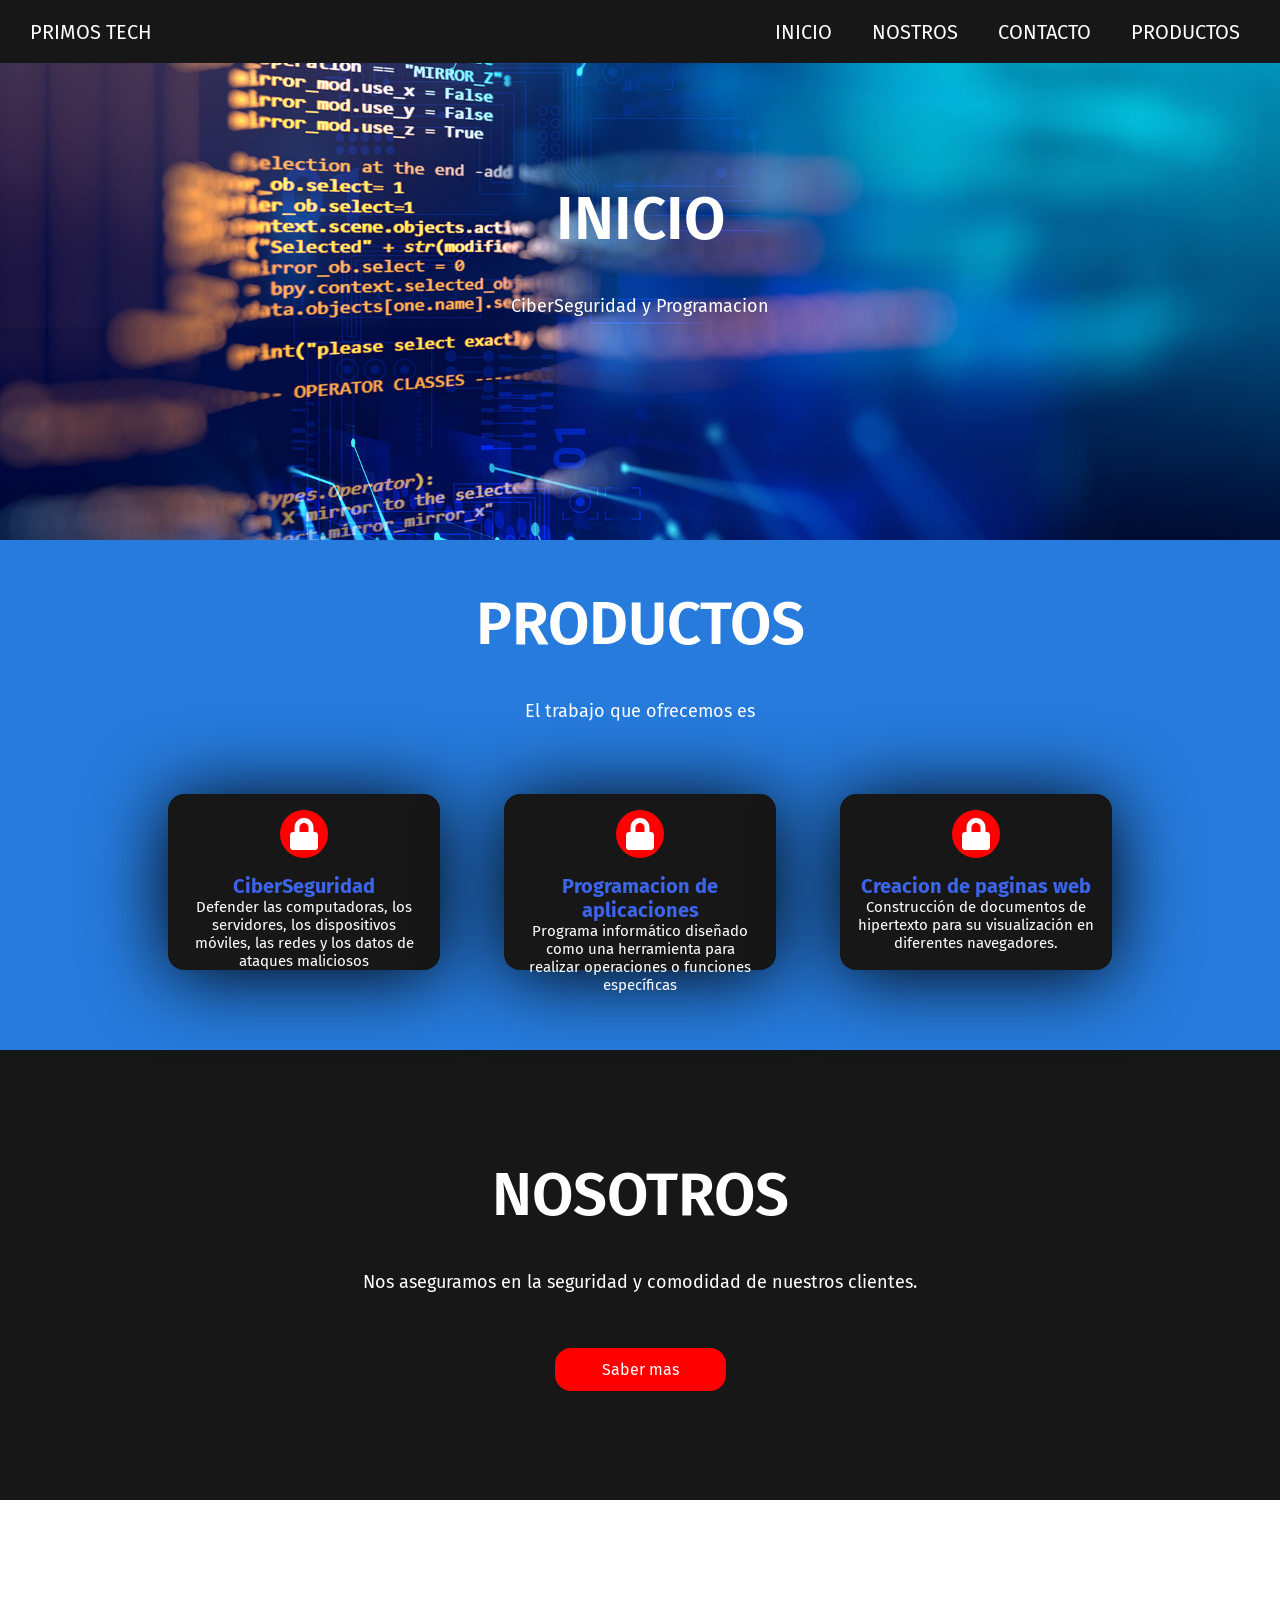
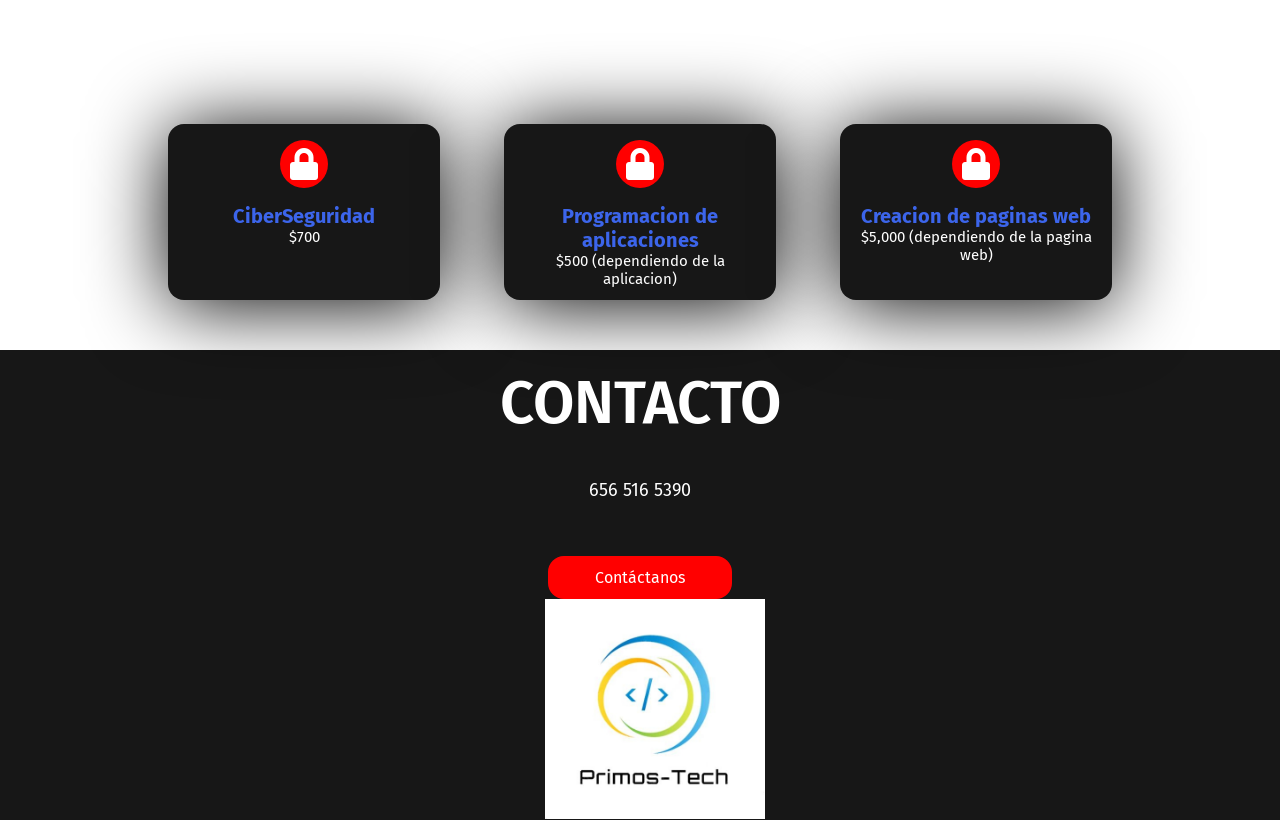
<file: index.html>
<!DOCTYPE html>
<html lang="es">
<head>
    <meta charset="UTF-8">
    <meta http-equiv="X-UA-Compatible" content="IE=edge">
    <meta name="viewport" content="width=device-width, initial-scale=1.0">

    <link rel="stylesheet" href="https://cdnjs.cloudflare.com/ajax/libs/font-awesome/5.15.1/css/all.min.css">
    <link rel="preconnect" href="https://fonts.googleapis.com">
    <link rel="preconnect" href="https://fonts.gstatic.com" crossorigin>
    <link href="https://fonts.googleapis.com/css2?family=Fira+Sans&display=swap" rel="stylesheet">
    <link rel="stylesheet" href="style.css">
    <title>PrimosTech</title>
    <link rel="icon" type="imagenes\Logo.jpg" href="C:\Users\Neotokio\Desktop\Pagina web\imagenes\Logo.jpg">
</head>
<body>
    
    <div class="head">
        <div class="logo">
            <a href="#">PRIMOS TECH</a>
        </div>

        <nav class="navbar">
            <a href="index.html">Inicio</a>
            <a href="us.html">Nostros</a>
            <a href="contact.html">Contacto</a>
            <a href="product.html">Productos</a>
        </nav>

    </div>

    <header class="content header">
        <h2 class="title">Inicio</h2>
        <p>
            CiberSeguridad y Programacion
        </p>
        <div class="btn-home">
            
        </div>
    </header>

        <section class="content sau">

            <h2 class="title">Productos</h2>
            <p>El trabajo que ofrecemos es</p>

            <div class="box-container">

                <div class="box">

                    <i class="fas fa-lock"></i>
                    <h3>CiberSeguridad</h3>
                    <p>Defender las computadoras, los servidores, los dispositivos móviles, las redes y los datos de ataques maliciosos</p>

                </div>
                <div class="box">

                    <i class="fas fa-lock"></i>
                    <h3>Programacion de aplicaciones</h3>
                    <p>Programa informático diseñado como una herramienta para realizar operaciones o funciones específicas</p>

                </div>
                <div class="box">

                    <i class="fas fa-lock"></i>
                    <h3>Creacion de paginas web</h3>
                    <p>Construcción de documentos de hipertexto para su visualización en diferentes navegadores. </p>

                </div>


            </div>


        </section>


        <section class="content about">

            <h2 class="title">Nosotros</h2>
            <p>Nos aseguramos en la seguridad y comodidad de nuestros clientes.</p>

            <a href="us.html" class="btn">Saber mas</a>

        </section>

        <section class="content price">

            <article class="contain">
                <h2 class="title">Precios</h2>
                <p>Precios muy baratos. iAqui!</p>
                <div class="box-container">

                    <div class="box">
    
                        <i class="fas fa-lock"></i>
                        <h3>CiberSeguridad</h3>
                        <p>$700</p>
    
                    </div>
                    <div class="box">
    
                        <i class="fas fa-lock"></i>
                        <h3>Programacion de aplicaciones</h3>
                        <p>$500
                            (dependiendo de la aplicacion)
                        </p>
    
                    </div>
                    <div class="box">
    
                        <i class="fas fa-lock"></i>
                        <h3>Creacion de paginas web</h3>
                        <p>$5,000
                            (dependiendo de la pagina web)
                        </p>
    
                    </div>
    
    
                </div>

            </article>


        </section>

        <section class="content contact">
            <h2 class="title">Contacto</h2>
            <p>656 516 5390</p>
            <a href="contact.html" class="btn">Contáctanos</a>
            <figure class="logo"><img src="imagenes/Logo.jpg" height="220px" width="220" alt="logo"></figure>
        </section>


</body>
</html>
</file>
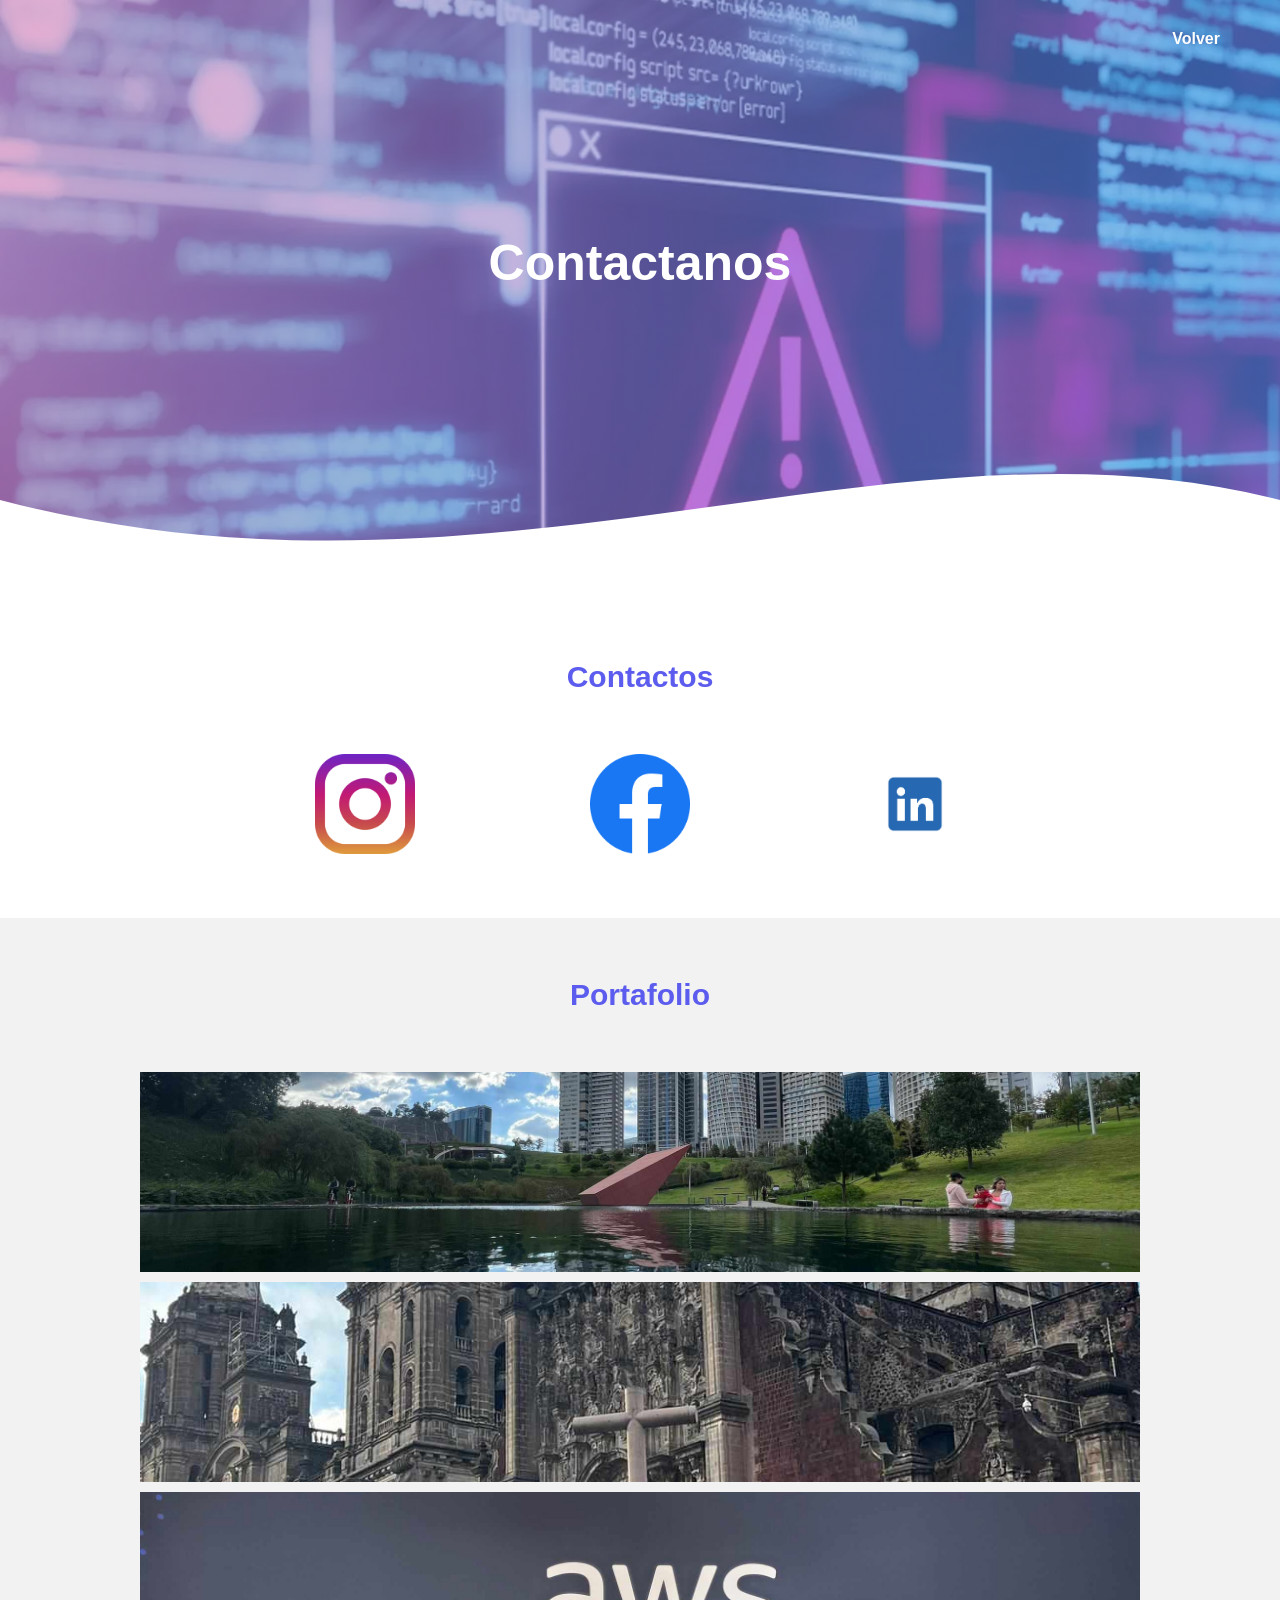
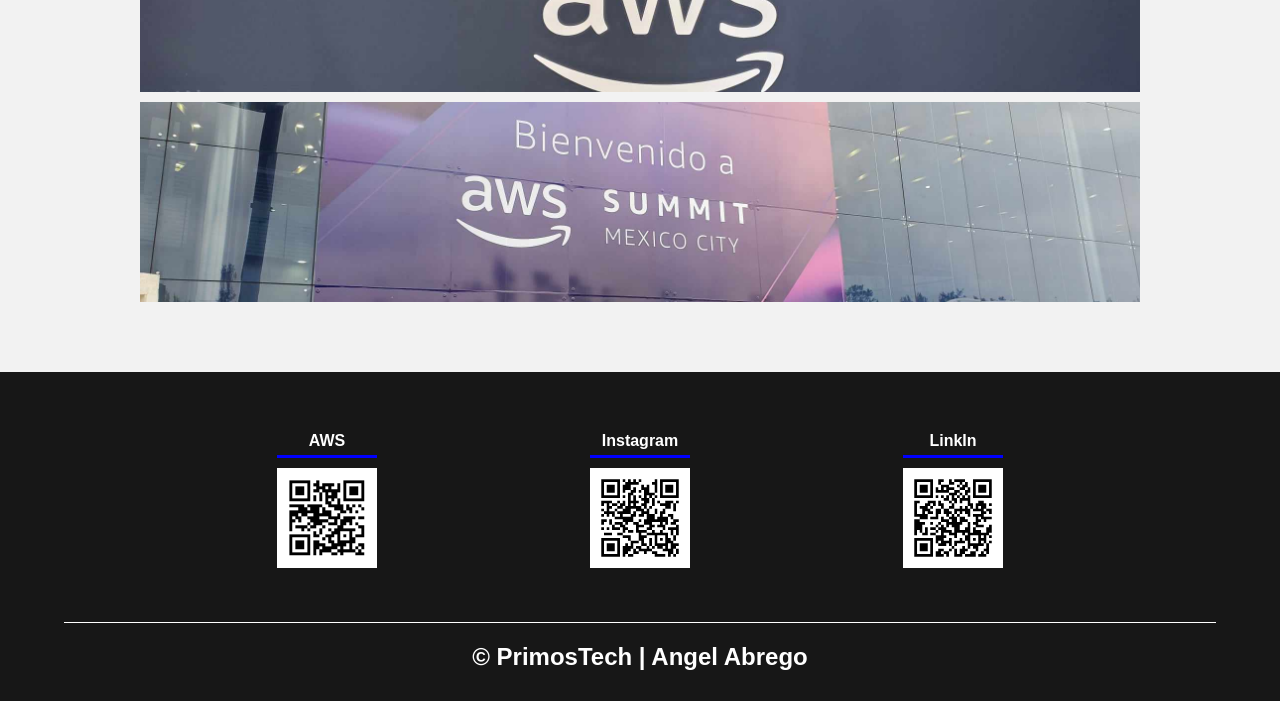
<file: contact.html>
<!DOCTYPE html>
<html lang="es">
<head>
    <meta charset="UTF-8">
    <meta http-equiv="X-UA-Compatible" content="IE=edge">
    <meta name="viewport" content="width=device-width, initial-scale=1.0">
    <title>Contactos</title>
    <link rel="shortcut icon" href="imagenes/Logo.jpg" type="image/x-icon">
    <link rel="stylesheet" href="contact.css">
</head>
<body>
    <header>
        <nav>
            <a href="index.html">Volver</a>
        </nav>
        <section class="textos-header">
            <h1>Contactanos</h1>

        </section>
        <div class="wave" style="height: 150px; overflow: hidden;" ><svg viewBox="0 0 500 150" preserveAspectRatio="none" style="height: 100%; width: 100%;"><path d="M0.00,49.98 C192.71,179.13 349.20,-49.98 500.00,49.98 L500.00,150.00 L0.00,150.00 Z" style="stroke: none; fill: #fff;"></path></svg></div>
    </header>
    <main>
        <section class="contenedor sobre-nosotros">
            <h2 class="titulo">Contactos</h2>
            <div class="contenedor-sobre-nosotros">
                <a href="https://www.instagram.com/primostech007/"><img src="imagenes/insta.png" width="70px" height="70px" alt="Instagram" class="link"></a>
                <a href="https://www.facebook.com/angel.abregogonzalez.50"><img src="imagenes/face.webp" width="70px" height="70px" alt="Facebook" class="link"></a>
                <a href="https://www.linkedin.com/in/angel-abrego-057005269"><img src="imagenes/Linkin.webp" width="70px" height="70px" alt="Facebook" class="link"></a>
            </div>
        </section>
        <section class="portafolio">
            <div class="contenedor">
                <h2 class="titulo">Portafolio</h2>
                <div class="galeria-port">
                    <div class="imagen-port">
                        <img src="imagenes/Work5.jpg" alt="">
                        <div class="hover-galeria">
                            <img src="imagenes/icon.png" alt="">
                            <p>Nuestro trabajo</p>
                        </div>
                    </div>
                    <div class="imagen-port">
                        <img src="imagenes/Work6.jpg" alt="">
                        <div class="hover-galeria">
                            <img src="imagenes/icon.png" alt="">
                            <p>Nuestro trabajo</p>
                        </div>
                    </div>
                    <div class="imagen-port">
                        <img src="imagenes/Work7.jpg" alt="">
                        <div class="hover-galeria">
                            <img src="imagenes/icon.png" alt="">
                            <p>Nuestro trabajo</p>
                        </div>
                    </div>
                    <div class="imagen-port">
                        <img src="imagenes/Work8.jpg" alt="">
                        <div class="hover-galeria">
                            <img src="imagenes/icon.png" alt="">
                            <p>Nuestro trabajo</p>
                        </div>
                    </div>          
                </div>
            </div>
    </section>
</main>
<footer>
    <div class="contenedor-footer">
        <div class="content-foot">
            <h4>AWS</h4>
            <img src="imagenes/frame.png" width="100px" height="100px" alt="">
        </div>
        <div class="content-foot">
            <h4>Instagram</h4>
            <img src="imagenes/frame3.png" width="100px" height="100px" alt="">
        </div>
        <div class="content-foot">
            <h4>LinkIn</h4>
            <img src="imagenes/frame2.png" width="100px" height="100px" alt="">
        </div>
    </div>
    <h2 class="titulo-final">&copy; PrimosTech | Angel Abrego</h2>
</footer>
</body>
</html>
</file>
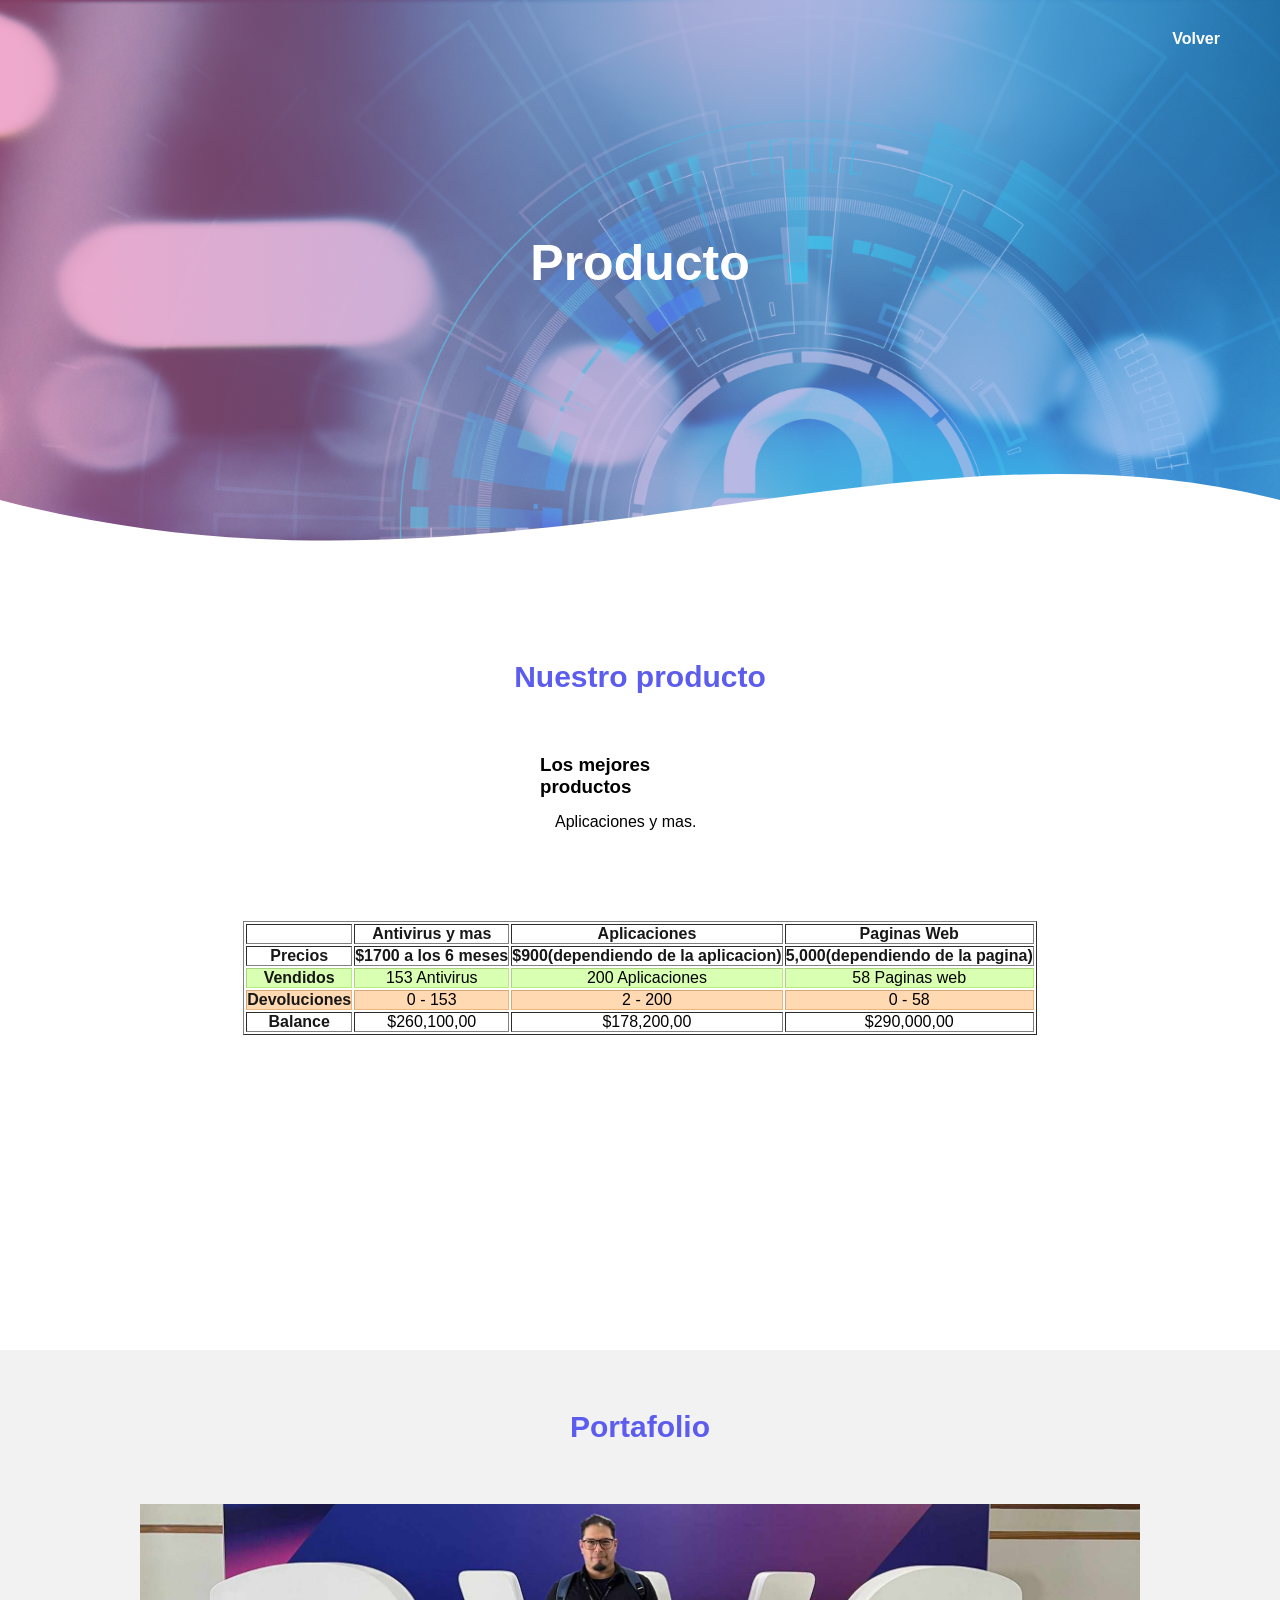
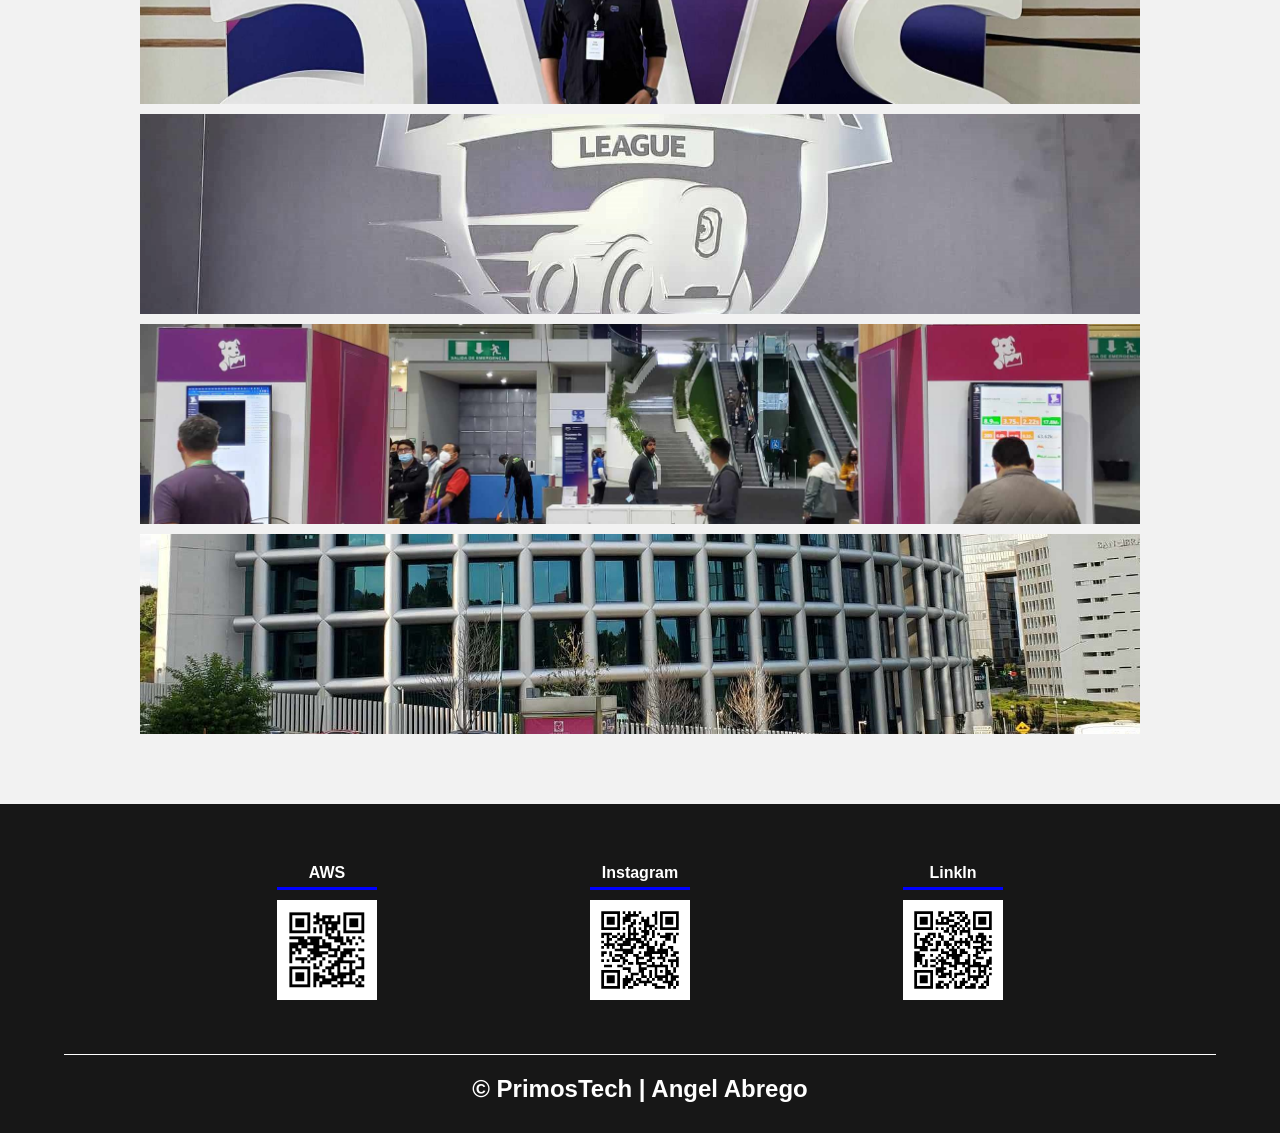
<file: product.html>
<!DOCTYPE html>
<html lang="es">
<head>
    <meta charset="UTF-8">
    <meta http-equiv="X-UA-Compatible" content="IE=edge">
    <meta name="viewport" content="width=device-width, initial-scale=1.0">
    <title>Nosotros</title>
    <link rel="shortcut icon" href="imagenes/Logo.jpg" type="image/x-icon">
    <link rel="stylesheet" href="product.css">
</head>
<body>
    <header>
        <nav>
            <a href="index.html">Volver</a>
        </nav>
        <section class="textos-header">
            <h1>Producto</h1>

        </section>
        <div class="wave" style="height: 150px; overflow: hidden;" ><svg viewBox="0 0 500 150" preserveAspectRatio="none" style="height: 100%; width: 100%;"><path d="M0.00,49.98 C192.71,179.13 349.20,-49.98 500.00,49.98 L500.00,150.00 L0.00,150.00 Z" style="stroke: none; fill: #fff;"></path></svg></div>
    </header>
    <main>
        <section class="contenedor sobre-nosotros">
            <h2 class="titulo">Nuestro producto</h2>
            <div class="contenedor-sobre-nosotros">
                <div class="contenedor-textos">
                    <h3>Los mejores productos</h3>
                    <p>Aplicaciones y mas.</p>
                </div>
            </div>
        </section>
        <section class="table1">
            <div class="tabla">
                <table border="1">
                    <thead>
                        <tr>
                            <th></th>
                            <th colspan="1">Antivirus y mas</th>
                            <th colspan="1">Aplicaciones</th>
                            <th colspan="1">Paginas Web</th>
                        </tr>
                        <tr>
                            <th scope="col">Precios</th>
                            <th>$1700 a los 6 meses</th>
                            <th>$900(dependiendo de la aplicacion)</th>
                            <th>5,000(dependiendo de la pagina)</th>
                        </tr>
                    </thead>
                    <tbody style="background:rgba(128, 255, 0, 0.3);
                    border: 1px solid rgba(100, 200, 0, 0.3);">
                        <tr>
                            <th>Vendidos</th>
                            <td>153 Antivirus</td>
                            <td>200 Aplicaciones</td>
                            <td>58 Paginas web</td>
                        </tr>
                    </tbody>
                    <tbody style="background:rgba(255, 128, 0, 0.3);
                    border: 1px solid rgba(200, 100, 0, 0.3);">
                        <tr>
                            <th>Devoluciones</th>
                            <td>0 - 153</td>
                            <td>2 - 200</td>
                            <td>0 - 58</td>
                        </tr>
                    </tbody>
                    <tfoot>
                        <tr>
                            <th>Balance</th>
                            <td colspan="1">$260,100,00</td>
                            <td colspan="1">$178,200,00</td>
                            <td colspan="1">$290,000,00</td>
                        </tr>
                    </tfoot>
                </table>
            </div>

        </section>
        <iframe class="video" width="560" height="315" src="https://www.youtube.com/embed/SZlnyFujkGE" title="YouTube video player" frameborder="0" allow="accelerometer; autoplay; clipboard-write; encrypted-media; gyroscope; picture-in-picture; web-share" allowfullscreen></iframe>
        <section class="portafolio">
            <div class="contenedor">
                <h2 class="titulo">Portafolio</h2>
                <div class="galeria-port">
                    <div class="imagen-port">
                        <img src="imagenes/Work1.jpg" alt="">
                        <div class="hover-galeria">
                            <img src="imagenes/icon.png" alt="">
                            <p>Nuestro trabajo</p>
                        </div>
                    </div>
                    <div class="imagen-port">
                        <img src="imagenes/Work2.jpg" alt="">
                        <div class="hover-galeria">
                            <img src="imagenes/icon.png" alt="">
                            <p>Nuestro trabajo</p>
                        </div>
                    </div>
                    <div class="imagen-port">
                        <img src="imagenes/Work3.jpg" alt="">
                        <div class="hover-galeria">
                            <img src="imagenes/icon.png" alt="">
                            <p>Nuestro trabajo</p>
                        </div>
                    </div>
                    <div class="imagen-port">
                        <img src="imagenes/Work4.jpg" alt="">
                        <div class="hover-galeria">
                            <img src="imagenes/icon.png" alt="">
                            <p>Nuestro trabajo</p>
                        </div>
                    </div>          
                </div>
            </div>
    </section>
</main>
<footer>
    <div class="contenedor-footer">
        <div class="content-foot">
            <h4>AWS</h4>
            <img src="imagenes/frame.png" width="100px" height="100px" alt="">
        </div>
        <div class="content-foot">
            <h4>Instagram</h4>
            <img src="imagenes/frame3.png" width="100px" height="100px" alt="">
        </div>
        <div class="content-foot">
            <h4>LinkIn</h4>
            <img src="imagenes/frame2.png" width="100px" height="100px" alt="">
        </div>
    </div>
    <h2 class="titulo-final">&copy; PrimosTech | Angel Abrego</h2>
</footer>
</body>
</html>
</file>
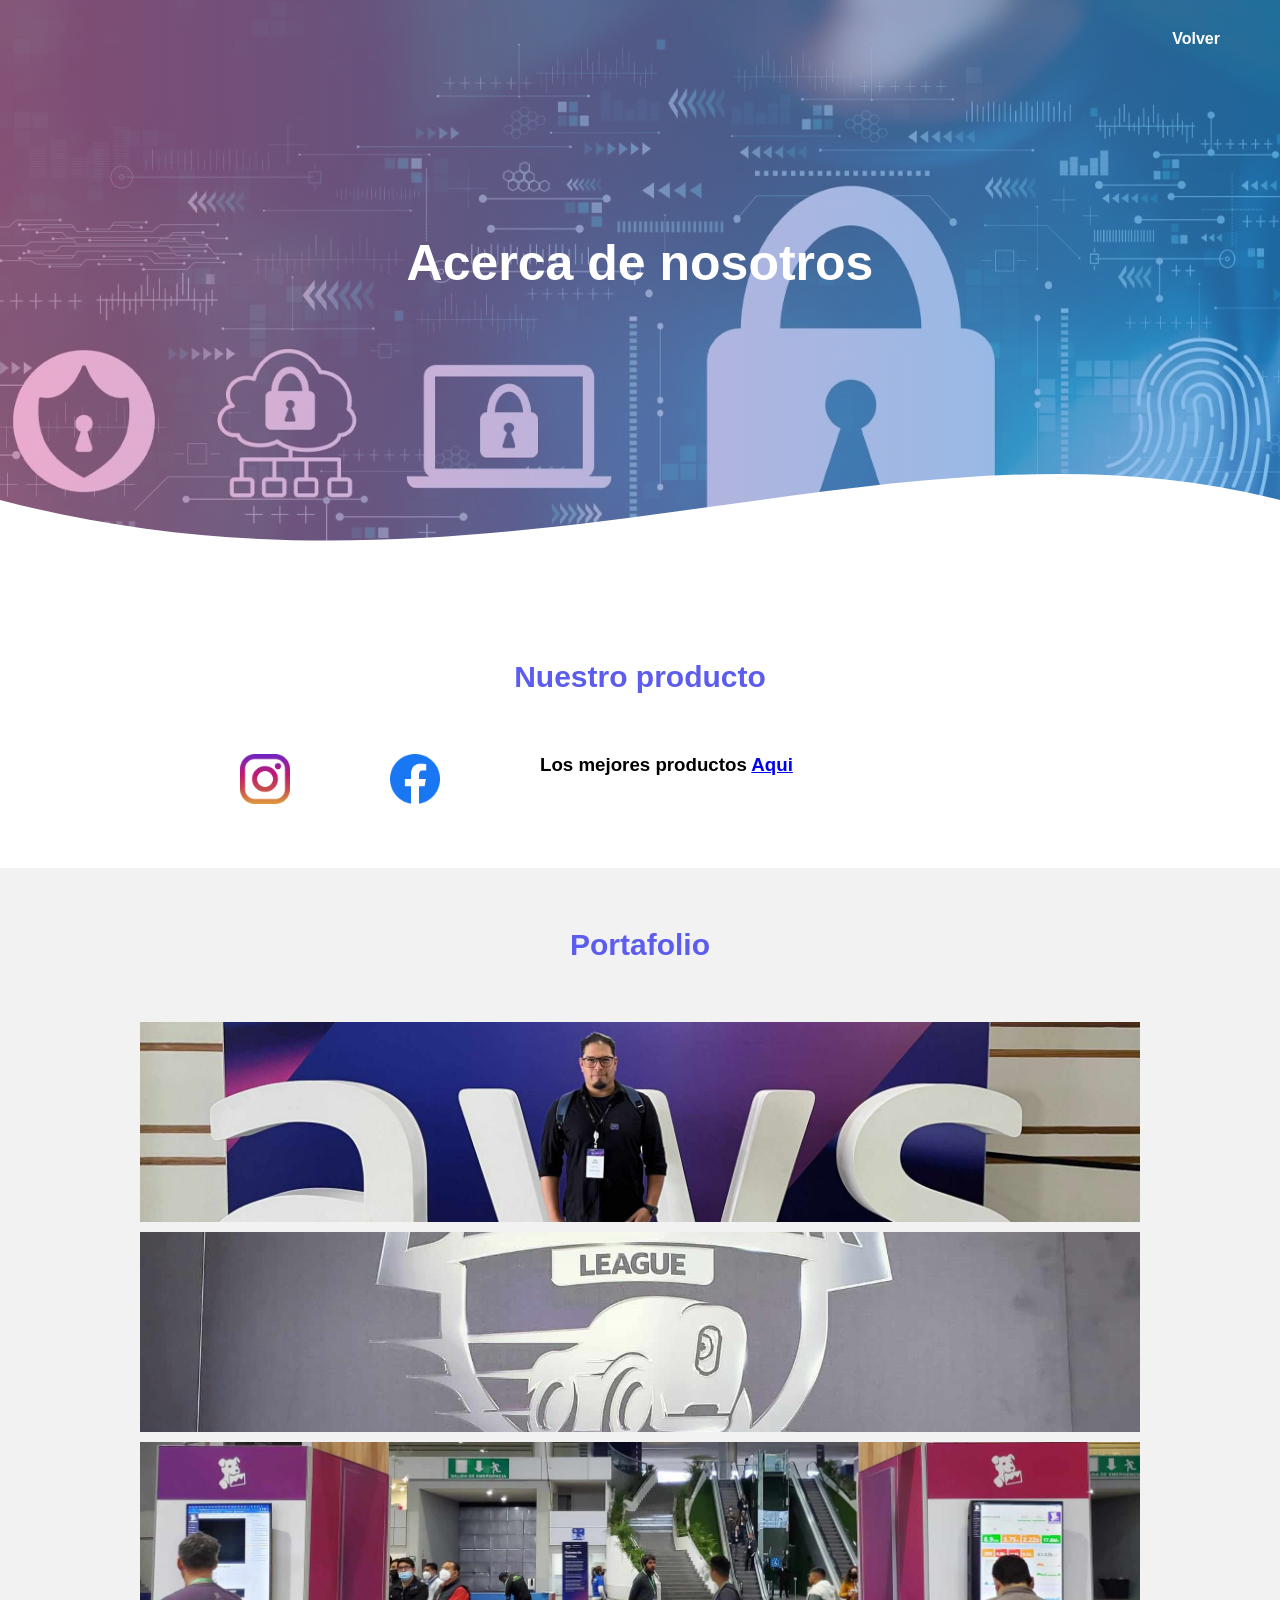
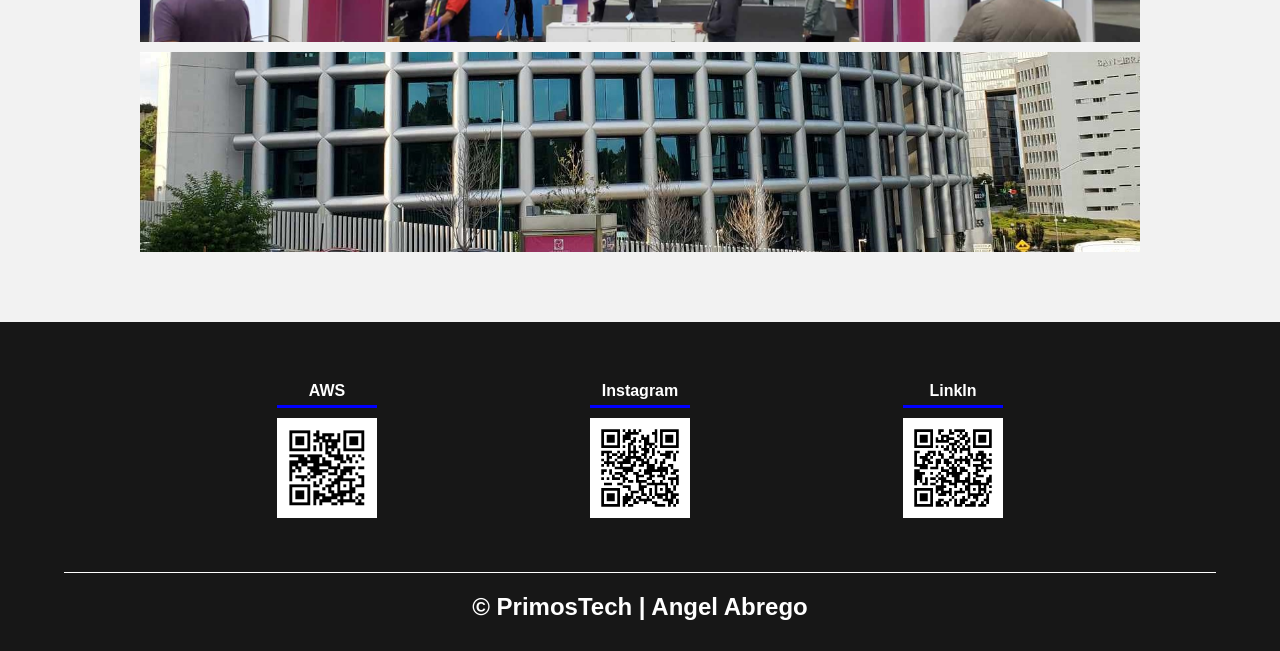
<file: us.html>
<!DOCTYPE html>
<html lang="es">
<head>
    <meta charset="UTF-8">
    <meta http-equiv="X-UA-Compatible" content="IE=edge">
    <meta name="viewport" content="width=device-width, initial-scale=1.0">
    <title>Nosotros</title>
    <link rel="shortcut icon" href="imagenes/Logo.jpg" type="image/x-icon">
    <link rel="stylesheet" href="uscss.css">
</head>
<body>
    <header>
        <nav>
            <a href="index.html">Volver</a>
        </nav>
        <section class="textos-header">
            <h1>Acerca de nosotros</h1>

        </section>
        <div class="wave" style="height: 150px; overflow: hidden;" ><svg viewBox="0 0 500 150" preserveAspectRatio="none" style="height: 100%; width: 100%;"><path d="M0.00,49.98 C192.71,179.13 349.20,-49.98 500.00,49.98 L500.00,150.00 L0.00,150.00 Z" style="stroke: none; fill: #fff;"></path></svg></div>
    </header>
    <main>
        <section class="contenedor sobre-nosotros">
            <h2 class="titulo">Nuestro producto</h2>
            <div class="contenedor-sobre-nosotros">
                <a href="https://www.instagram.com/primostech007/"><img src="imagenes/insta.png" width="70px" height="70px" alt="Instagram" class="link"></a>
                <a href="https://www.facebook.com/angel.abregogonzalez.50"><img src="imagenes/face.webp" width="70px" height="70px" alt="Facebook" class="link"></a>
                <div class="contenedor-textos">
                    <h3>Los mejores productos <a href="product.html">Aqui</a></h3>
                </div>
            </div>
        </section>
        <section class="portafolio">
            <div class="contenedor">
                <h2 class="titulo">Portafolio</h2>
                <div class="galeria-port">
                    <div class="imagen-port">
                        <img src="imagenes/Work1.jpg" alt="">
                        <div class="hover-galeria">
                            <img src="imagenes/icon.png" alt="">
                            <p>Nuestro trabajo</p>
                        </div>
                    </div>
                    <div class="imagen-port">
                        <img src="imagenes/Work2.jpg" alt="">
                        <div class="hover-galeria">
                            <img src="imagenes/icon.png" alt="">
                            <p>Nuestro trabajo</p>
                        </div>
                    </div>
                    <div class="imagen-port">
                        <img src="imagenes/Work3.jpg" alt="">
                        <div class="hover-galeria">
                            <img src="imagenes/icon.png" alt="">
                            <p>Nuestro trabajo</p>
                        </div>
                    </div>
                    <div class="imagen-port">
                        <img src="imagenes/Work4.jpg" alt="">
                        <div class="hover-galeria">
                            <img src="imagenes/icon.png" alt="">
                            <p>Nuestro trabajo</p>
                        </div>
                    </div>          
                </div>
            </div>
    </section>
</main>
<footer>
    <div class="contenedor-footer">
        <div class="content-foot">
            <h4>AWS</h4>
            <img src="imagenes/frame.png" width="100px" height="100px" alt="">
        </div>
        <div class="content-foot">
            <h4>Instagram</h4>
            <img src="imagenes/frame3.png" width="100px" height="100px" alt="">
        </div>
        <div class="content-foot">
            <h4>LinkIn</h4>
            <img src="imagenes/frame2.png" width="100px" height="100px" alt="">
        </div>
    </div>
    <h2 class="titulo-final">&copy; PrimosTech | Angel Abrego</h2>
</footer>
</body>
</html>
</file>
<file: style.css>
*{
    margin: 0;
    padding: 0;
    border: 0;
    font-size: 100%;
    vertical-align: baseline;
}

body {
    text-align: center;
    font-family: 'Fira Sans', sans-serif;

}

.head {
    display: flex;
    align-items: center;
    justify-content: space-between;
    height: 63px;
    background-color:#171717;
    position: fixed;
    width: 100%;
    z-index: 100;
}

.navbar {
    display: flex;
    margin-right: 20px;
}

.logo {
    margin-left: 30px;
}


.logo a {
    text-decoration: none;
    color:#fff;
    text-transform: uppercase;
    font-size: 20px;
}

.navbar a {
    display: block;
    padding: 20px 20px;
    color: #fff;
    text-decoration: none;
    text-transform: uppercase;
    font-size: 20px;
}

.navbar a:hover {
    background: #3f3f3f;
}

.header {
    display: flex;
    justify-content: center;
    align-items: center;

}

.header {
    height: 60vh !important;
    background: url(imagenes/header3.jpg) no-repeat center;
    background-size: cover;

}

.title {
    margin-bottom: 40px;
    font-size: 60px;
    font-weight: 600;
    text-transform: uppercase;
    color: #fff;
}

p {
    margin-bottom: 40px;
    font-size: 18px;
    color: #fff;
    padding: 0 50px;

}

.btn {
    display: inline-block;
    margin-top: 15px;
    padding: 10px 45px;
    border: 2px solid red;
    color: #fff;
    text-decoration: none;
    background: red;
    border-radius: 1rem;

}

.btn:hover {
    background: none;
}

.btn-home {
    display: flex;
}

.btn-home a{
    margin: 0 10px;
}

.content{
    height: 50vh;
    display: flex;
    flex-direction: column;
    justify-content: center;
    align-items: center;
}

.sau {
    padding: 30px;
    background: #267bdd;
}

.box-container {
    display: flex;
    justify-content: center;
    flex-wrap: wrap;
    text-align: center;

}

.box-container .box {
    height: 11rem;
    width: 17rem;
    background: #171717;
    text-align: center;
    border-radius: 1rem;
    box-shadow: 0 .3rem 5rem rgb(0, 0, 0, 5);
    margin: 2rem;

}

.box-container .box i {
    height: 3rem;
    width: 3rem;
    line-height: 3rem;
    text-align: center;
    border-radius: 50%;
    color: #fff;
    background: red;
    font-size: 2rem;
    margin: 1rem 0;
}

.box-container .box h3 {
    font-size: 20px;
    color: rgb(60, 101, 235);
}

.box-container .box p{
    padding: 0 15px;
    font-size: 15px;
}

.about {
    background:#171717;
}

.price {
    background: url(imagenes/header2.jpg) no-repeat center;
    background-attachment: fixed;
    background-size: cover;
    text-align: center;
}

.contact {
    padding-top: 20px;
    background: #171717;
    padding-bottom: 0;
}

@media (max-width:768px) {
    .title {
        margin-bottom: 0;
    }

    .sau{
        height: 100vh;
    }

    .navbar {
        display: none;
    }
}
</file>
<file: contact.css>
*{
    margin: 0;
    padding: 0;
    box-sizing: border-box;
}

body{
    font-family: 'Fira Sans', sans-serif;
}

.contenedor{
    padding: 60px 0;
    width: 90%;
    max-width: 1000px;
    margin: auto;
    overflow: hidden;
}

.titulo{
    color: rgb(92, 92, 238);
    font-size: 30px;
    text-align: center;
    margin-bottom: 60px;
}

/*header*/

header{
    width: 100%;
    height: 600px;
    background: #3494E6;  /* fallback for old browsers */
    background: -webkit-linear-gradient(to right, hsla(330, 77%, 68%, 0.562), hsla(208, 78%, 55%, 0.575)), url(./imagenes/BG.webp);  /* Chrome 10-25, Safari 5.1-6 */
    background: linear-gradient(to right, hsla(330, 77%, 68%, 0.562), hsla(208, 78%, 55%, 0.575)), url(./imagenes/BG.webp); /* W3C, IE 10+/ Edge, Firefox 16+, Chrome 26+, Opera 12+, Safari 7+ */
    background-size: cover;
    background-attachment:fixed;
    position: relative;
}

nav{
    text-align: right;
    padding: 30px 50px 0 0;
}

nav > a{
    color: #fff;
    font-weight: 700;
    text-decoration: none;
    margin-right: 10px;
}

nav > a:hover{
    text-decoration: underline;
}

header .textos-header{
    display: flex;
    height: 430px;
    width: 100%;
    align-items: center;
    justify-content: center;
    text-align: center;
}

.textos-header h1{
    font-size: 50px;
    color: #fff;

}


.wave{
    position: absolute;
    bottom: 0;
    width: 100%;
}

/*about us*/

.contenedor-sobre-nosotros{
    display: flex;
    justify-content: space-evenly;
}

.link{
    width: 100px;
    height: 100px;
}


.sobre-nosotros .contenedor-textos{
    width: 50%;
}

.contenedor-textos h3{
    margin-bottom: 15px;
}

.contenedor-textos p{
    padding: 0px 0px 30px 15px;
    font-weight: 300;
    text-align: justify;
}

/*galeria*/
.portafolio{
    background: #f2f2f2;
}

.galeria-port{
    display: flex;
    justify-content: space-evenly;
    flex-wrap: wrap;
}
.imagen-port{
    width: 100%;
    height: 200px;
    margin-bottom: 10px;
    overflow: hidden;
    position: relative;
    cursor: pointer;
    box-shadow: 0 0 0px 0 rgba(0, 0, 0, 5);
}

.imagen-port > img{
    width: 100%;
    height: 100%;
    object-fit: cover;
    display: block;
}

.hover-galeria{
    position: absolute;
    width: 100%;
    height: 100%;
    top: 0;
    transform: scale(0);
    background: hsla(284, 64%, 45%, 0.7);
    transition: transform .5s;
    display: flex;
    justify-content: center;
    align-items: center;
    flex-direction: column;
}

.hover-galeria img{
    width: 100px;
}

.hover-galeria p{
    color: #fff;
}

.imagen-port:hover .hover-galeria{
    transform: scale(1);
}

/* footer*/

footer{
    background: #171717;
    padding: 60px 0 30px 0;
    margin: auto;
    overflow: hidden;
}

.contenedor-footer{
    display: flex;
    width: 90%;
    justify-content: space-evenly;
    margin: auto;
    padding-bottom: 50px;
    border-bottom: 1px solid #fff;
}

.content-foot{
    text-align: center;
}

.content-foot h4{
    color: #fff;
    border-bottom: 3px solid blue;
    padding-bottom: 5px;
    margin-bottom: 10px;
}

.content-foot p{
    color: #fff;
}

.titulo-final{
    text-align: center;
    font-size: 24px;
    margin: 20px 0 0 0;
    color: #fff;
}
</file>
<file: product.css>
*{
    margin: 0;
    padding: 0;
    box-sizing: border-box;
}

body{
    font-family: 'Fira Sans', sans-serif;
}

.contenedor{
    padding: 60px 0;
    width: 90%;
    max-width: 1000px;
    margin: auto;
    overflow: hidden;
}

.titulo{
    color: rgb(92, 92, 238);
    font-size: 30px;
    text-align: center;
    margin-bottom: 60px;
}

/*header*/

header{
    width: 100%;
    height: 600px;
    background: #3494E6;  /* fallback for old browsers */
    background: -webkit-linear-gradient(to right, hsla(330, 77%, 68%, 0.562), hsla(208, 78%, 55%, 0.575)), url(./imagenes/Bg2.png);  /* Chrome 10-25, Safari 5.1-6 */
    background: linear-gradient(to right, hsla(330, 77%, 68%, 0.562), hsla(208, 78%, 55%, 0.575)), url(./imagenes/Bg2.png); /* W3C, IE 10+/ Edge, Firefox 16+, Chrome 26+, Opera 12+, Safari 7+ */
    background-size: cover;
    background-attachment:fixed;
    position:relative;
}

nav{
    text-align: right;
    padding: 30px 50px 0 0;
}

nav > a{
    color: #fff;
    font-weight: 700;
    text-decoration: none;
    margin-right: 10px;
}

nav > a:hover{
    text-decoration: underline;
}

header .textos-header{
    display: flex;
    height: 430px;
    width: 100%;
    align-items: center;
    justify-content: center;
    text-align: center;
}

.textos-header h1{
    font-size: 50px;
    color: #fff;

}


.wave{
    position: absolute;
    bottom: 0;
    width: 100%;
}

/*about us*/

.contenedor-sobre-nosotros{
    display: flex;
    justify-content: space-evenly;
}

.table1{
    position:relative;
    display:flex;
    justify-content: center;
    align-items: center;
    text-align: center;
    width: 100%;
    height: 1000%;
}

.tabla{
    align-items: center;
    justify-content: center;
    position: relative;
}

.tabla th{
    color: #171717;
}

/*video*/
.video{
    position: relative;
    align-items: center;
    justify-content: space-between;
    display: flex;
    width: 100%;
}

.sobre-nosotros .contenedor-textos{
    width: 20%;
}

.contenedor-textos h3{
    margin-bottom: 15px;
}

.contenedor-textos p{
    padding: 0px 0px 30px 15px;
    font-weight: 300;
    text-align: justify;
}

/*galeria*/
.portafolio{
    background: #f2f2f2;
}

.galeria-port{
    display: flex;
    justify-content: space-evenly;
    flex-wrap: wrap;
}
.imagen-port{
    width: 100%;
    height: 200px;
    margin-bottom: 10px;
    overflow: hidden;
    position: relative;
    cursor: pointer;
    box-shadow: 0 0 0px 0 rgba(0, 0, 0, 5);
}

.imagen-port > img{
    width: 100%;
    height: 100%;
    object-fit: cover;
    display: block;
}

.hover-galeria{
    position: absolute;
    width: 100%;
    height: 100%;
    top: 0;
    transform: scale(0);
    background: hsla(284, 64%, 45%, 0.7);
    transition: transform .5s;
    display: flex;
    justify-content: center;
    align-items: center;
    flex-direction: column;
}

.hover-galeria img{
    width: 100px;
}

.hover-galeria p{
    color: #fff;
}

.imagen-port:hover .hover-galeria{
    transform: scale(1);
}

/* footer*/

footer{
    background: #171717;
    padding: 60px 0 30px 0;
    margin: auto;
    overflow: hidden;
}

.contenedor-footer{
    display: flex;
    width: 90%;
    justify-content: space-evenly;
    margin: auto;
    padding-bottom: 50px;
    border-bottom: 1px solid #fff;
}

.content-foot{
    text-align: center;
}

.content-foot h4{
    color: #fff;
    border-bottom: 3px solid blue;
    padding-bottom: 5px;
    margin-bottom: 10px;
}

.content-foot p{
    color: #fff;
}

.titulo-final{
    text-align: center;
    font-size: 24px;
    margin: 20px 0 0 0;
    color: #fff;
}
</file>
<file: uscss.css>
*{
    margin: 0;
    padding: 0;
    box-sizing: border-box;
}

body{
    font-family: 'Fira Sans', sans-serif;
}

.contenedor{
    padding: 60px 0;
    width: 90%;
    max-width: 1000px;
    margin: auto;
    overflow: hidden;
}

.titulo{
    color: rgb(92, 92, 238);
    font-size: 30px;
    text-align: center;
    margin-bottom: 60px;
}

/*header*/

header{
    width: 100%;
    height: 600px;
    background: #3494E6;  /* fallback for old browsers */
    background: -webkit-linear-gradient(to right, hsla(330, 77%, 68%, 0.562), hsla(208, 78%, 55%, 0.575)), url(./imagenes/AWS.jpg);  /* Chrome 10-25, Safari 5.1-6 */
    background: linear-gradient(to right, hsla(330, 77%, 68%, 0.562), hsla(208, 78%, 55%, 0.575)), url(./imagenes/AWS.jpg); /* W3C, IE 10+/ Edge, Firefox 16+, Chrome 26+, Opera 12+, Safari 7+ */
    background-size: cover;
    background-attachment:fixed;
    position: relative;
}

nav{
    text-align: right;
    padding: 30px 50px 0 0;
}

nav > a{
    color: #fff;
    font-weight: 700;
    text-decoration: none;
    margin-right: 10px;
}

nav > a:hover{
    text-decoration: underline;
}

header .textos-header{
    display: flex;
    height: 430px;
    width: 100%;
    align-items: center;
    justify-content: center;
    text-align: center;
}

.textos-header h1{
    font-size: 50px;
    color: #fff;

}


.wave{
    position: absolute;
    bottom: 0;
    width: 100%;
}

/*about us*/

.contenedor-sobre-nosotros{
    display: flex;
    justify-content: space-evenly;
}

.link{
    width: 50px;
    height: 50px;
}


.sobre-nosotros .contenedor-textos{
    width: 50%;
}

.contenedor-textos h3{
    margin-bottom: 15px;
}

.contenedor-textos p{
    padding: 0px 0px 30px 15px;
    font-weight: 300;
    text-align: justify;
}

/*galeria*/
.portafolio{
    background: #f2f2f2;
}

.galeria-port{
    display: flex;
    justify-content: space-evenly;
    flex-wrap: wrap;
}
.imagen-port{
    width: 100%;
    height: 200px;
    margin-bottom: 10px;
    overflow: hidden;
    position: relative;
    cursor: pointer;
    box-shadow: 0 0 0px 0 rgba(0, 0, 0, 5);
}

.imagen-port > img{
    width: 100%;
    height: 100%;
    object-fit: cover;
    display: block;
}

.hover-galeria{
    position: absolute;
    width: 100%;
    height: 100%;
    top: 0;
    transform: scale(0);
    background: hsla(284, 64%, 45%, 0.7);
    transition: transform .5s;
    display: flex;
    justify-content: center;
    align-items: center;
    flex-direction: column;
}

.hover-galeria img{
    width: 100px;
}

.hover-galeria p{
    color: #fff;
}

.imagen-port:hover .hover-galeria{
    transform: scale(1);
}

/* footer*/

footer{
    background: #171717;
    padding: 60px 0 30px 0;
    margin: auto;
    overflow: hidden;
}

.contenedor-footer{
    display: flex;
    width: 90%;
    justify-content: space-evenly;
    margin: auto;
    padding-bottom: 50px;
    border-bottom: 1px solid #fff;
}

.content-foot{
    text-align: center;
}

.content-foot h4{
    color: #fff;
    border-bottom: 3px solid blue;
    padding-bottom: 5px;
    margin-bottom: 10px;
}

.content-foot p{
    color: #fff;
}

.titulo-final{
    text-align: center;
    font-size: 24px;
    margin: 20px 0 0 0;
    color: #fff;
}
</file>
